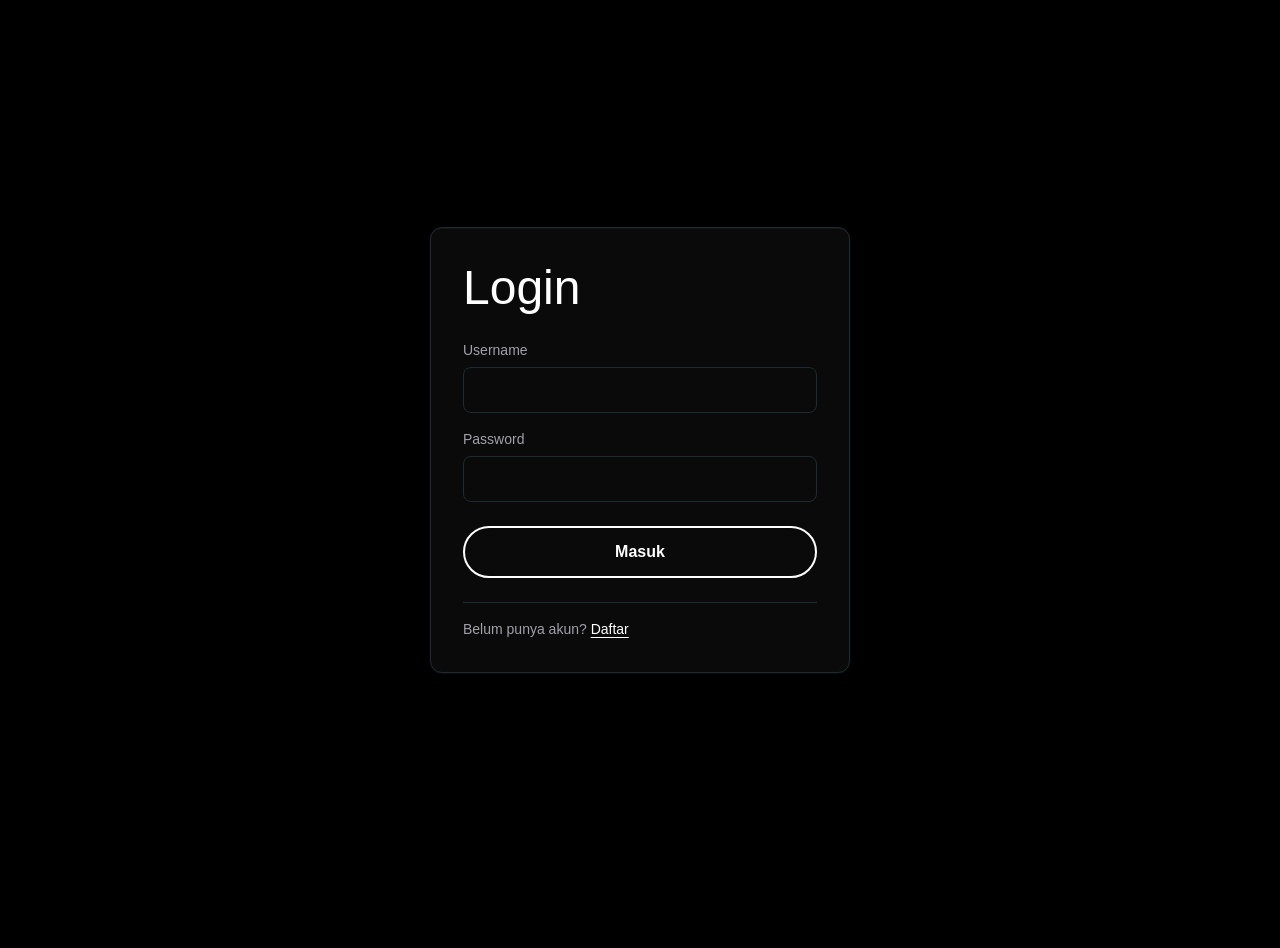
<file: index.html>
<!DOCTYPE html>
<html lang="id">
<head>
  <meta charset="UTF-8" />
  <meta name="viewport" content="width=device-width, initial-scale=1.0" />
  <title>Catalog</title>
  <link rel="stylesheet" href="css/style.css" />
</head>
<body>
  <header class="navbar">
    <a href="index.html" class="navbar-brand">Mini Shopee</a>

    <div class="navbar-search">
      <img src="img/Shopicons_Regular_Search.svg" alt="" class="search-icon" />
      <input type="text" id="search-input" placeholder="Cari produk atau kategori..." />
    </div>

    <div class="navbar-right">
      <p class="navbar-welcome" data-welcome></p>

      <a href="cart.html" id="cart-badge" class="cart-badge"><img src="img/Shopicons_Regular_Cart3.svg" alt="Keranjang" class="cart-icon" /> <span id="cart-count">0</span> <span id="cart-total" class="cart-total">$0.00</span></a>

      <div class="account-menu">
        <button id="account-btn" class="account-icon-btn" aria-haspopup="true" aria-expanded="false" aria-label="Menu akun">
          <img src="img/Shopicons_Regular_Account.svg" alt="Akun" class="account-icon-img" />
        </button>

        <div id="account-dropdown" class="account-dropdown" hidden>
          <p id="dropdown-username" class="dropdown-username"></p>
          <a href="wishlist.html" class="dropdown-item"><img src="img/Shopicons_Regular_Heart.svg" alt="" class="dropdown-icon" /> Wishlist</a>
          <a href="settings.html" class="dropdown-item"><img src="img/Shopicons_Regular_Settings.svg" alt="" class="dropdown-icon" /> Setting</a>
          <button id="logout-btn" class="dropdown-item dropdown-logout" type="button">Keluar</button>
        </div>
      </div>
    </div>
  </header>

  <section class="toolbar">
    <select id="category-filter">
      <option value="">Semua kategori</option>

    </select>

    <select id="sort-select">
      <option value="">Urutkan</option>
      <option value="price-asc">Harga: Termurah</option>
      <option value="price-desc">Harga: Termahal</option>
      <option value="rating-desc">Rating tertinggi</option>
    </select>

    <span id="result-count"></span>
  </section>

  <p id="global-error" class="status-message" hidden></p>

  <main id="product-grid" class="product-grid">
    <p class="grid-loading">Memuat produk...</p>
  </main>

  <div class="load-more-wrapper">
    <button id="load-more-btn">Muat lebih banyak</button>
  </div>

  <div id="product-modal" class="modal-overlay" hidden>
    <div class="modal-box" role="dialog" aria-modal="true" aria-labelledby="modal-title">
      <button id="modal-close" class="modal-close" aria-label="Tutup">&times;</button>
      <span id="modal-category" class="modal-category"></span>
      <img id="modal-image" src="" alt="" />
      <h2 id="modal-title"></h2>
      <p id="modal-brand"></p>
      <p id="modal-price-rating"></p>
      <p id="modal-stock"></p>
      <p id="modal-description"></p>
      <div class="modal-actions">
        <button id="modal-add-cart">Tambah ke Keranjang</button>
        <button id="modal-wishlist-btn" class="wishlist-icon-btn" aria-label="Tambah ke wishlist">
          <img src="img/Shopicons_Regular_Heart.svg" alt="" class="wishlist-heart-img" />
        </button>
      </div>
    </div>
  </div>

  <script src="js/account-menu.js" defer></script>
  <script src="js/catalog.js" defer></script>
</body>
</html>
</file>
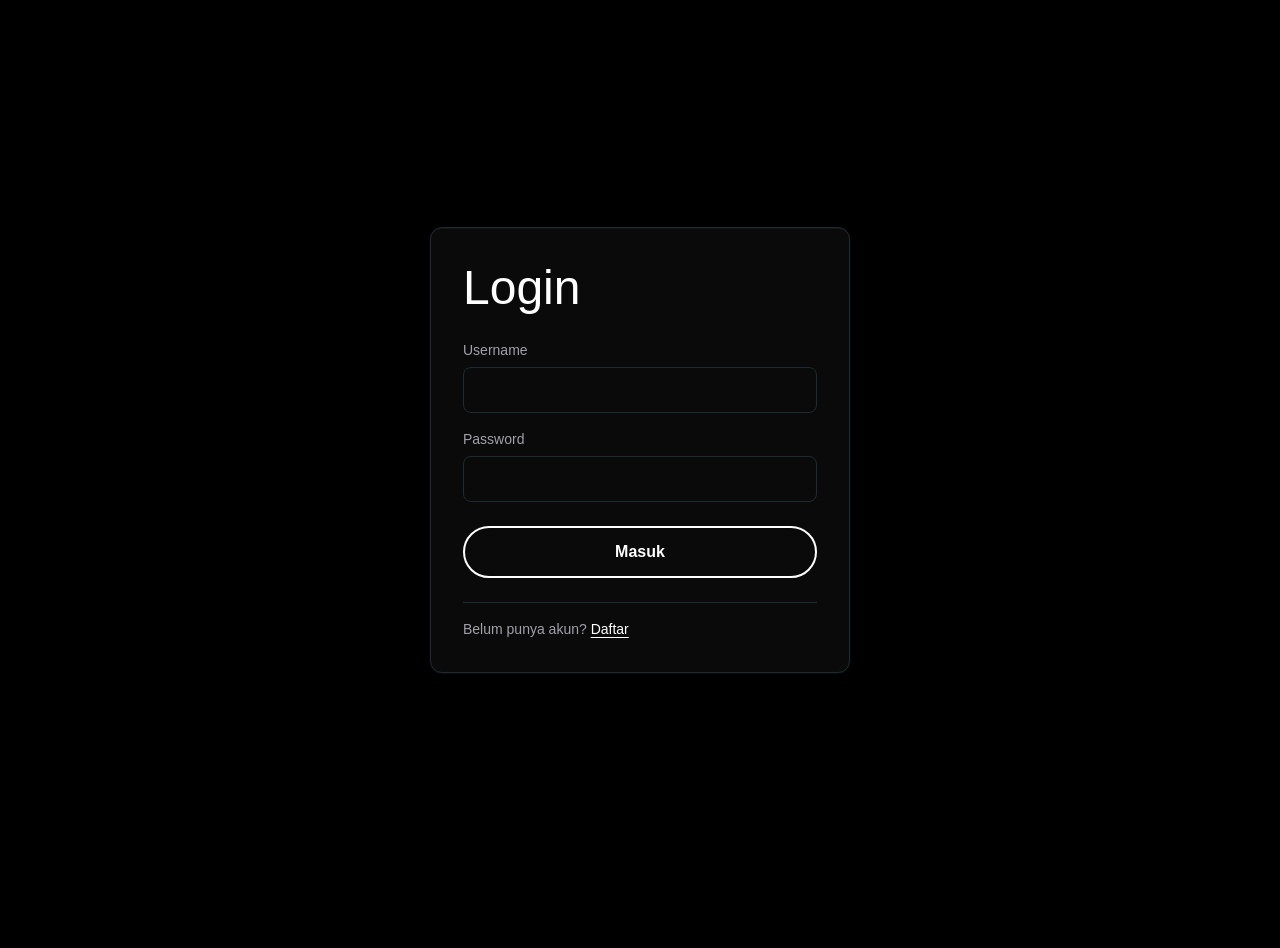
<file: cart.html>
<!DOCTYPE html>
<html lang="id">
<head>
  <meta charset="UTF-8" />
  <meta name="viewport" content="width=device-width, initial-scale=1.0" />
  <title>Cart</title>
  <link rel="stylesheet" href="css/style.css" />
</head>
<body>
  <header class="navbar">
    <a href="index.html" class="navbar-brand">Mini Shopee</a>

    <p class="navbar-welcome" data-welcome></p>

    <div class="navbar-right">
        <a href="cart.html" id="cart-badge" class="cart-badge">
          <img src="img/Shopicons_Regular_Cart3.svg" alt="Keranjang" class="cart-icon" />
          <span id="cart-count">0</span>
        </a>

        <div class="account-menu">
          <button id="account-btn" class="account-icon-btn" aria-haspopup="true" aria-expanded="false" aria-label="Menu akun">
            <img src="img/Shopicons_Regular_Account.svg" alt="Akun" class="account-icon-img" />
          </button>

          <div id="account-dropdown" class="account-dropdown" hidden>
            <p id="dropdown-username" class="dropdown-username"></p>
            <a href="wishlist.html" class="dropdown-item">
              <img src="img/Shopicons_Regular_Heart.svg" alt="" class="dropdown-icon" /> Wishlist
            </a>
            <a href="settings.html" class="dropdown-item">
              <img src="img/Shopicons_Regular_Settings.svg" alt="" class="dropdown-icon" /> Setting
            </a>
            <button id="logout-btn" class="dropdown-item dropdown-logout" type="button">Keluar</button>
          </div>
        </div>
      </div>
  </header>

  <h1 class="page-title">Keranjang Belanja</h1>

  <div id="empty-cart-message" class="empty-message" hidden>
    Keranjangmu masih kosong.
    <a href="index.html" class="switch-view-link">Yuk mulai belanja →</a>
  </div>

  <div id="cart-layout" class="cart-layout">

    <section class="cart-list-wrapper">
      <div class="cart-select-all-row">
        <label class="cart-checkbox-label">
          <input type="checkbox" id="select-all-checkbox" />
          Pilih Semua
        </label>
      </div>

      <div id="cart-list" class="cart-list"></div>
    </section>

    <aside class="cart-summary">
      <h2>Ringkasan Belanja</h2>
      <div class="cart-summary-row">
        <span>Barang dipilih</span>
        <span id="summary-item-count">0</span>
      </div>
      <div class="cart-summary-row cart-summary-total">
        <span>Total Harga</span>
        <span id="summary-total-price">$0.00</span>
      </div>
      <button id="checkout-btn">Lanjut ke Pembayaran</button>
      <p id="checkout-status" class="status-message" hidden></p>
    </aside>

  </div>

  <script src="js/account-menu.js" defer></script>
  <script src="js/cart.js" defer></script>
</body>
</html>
</file>
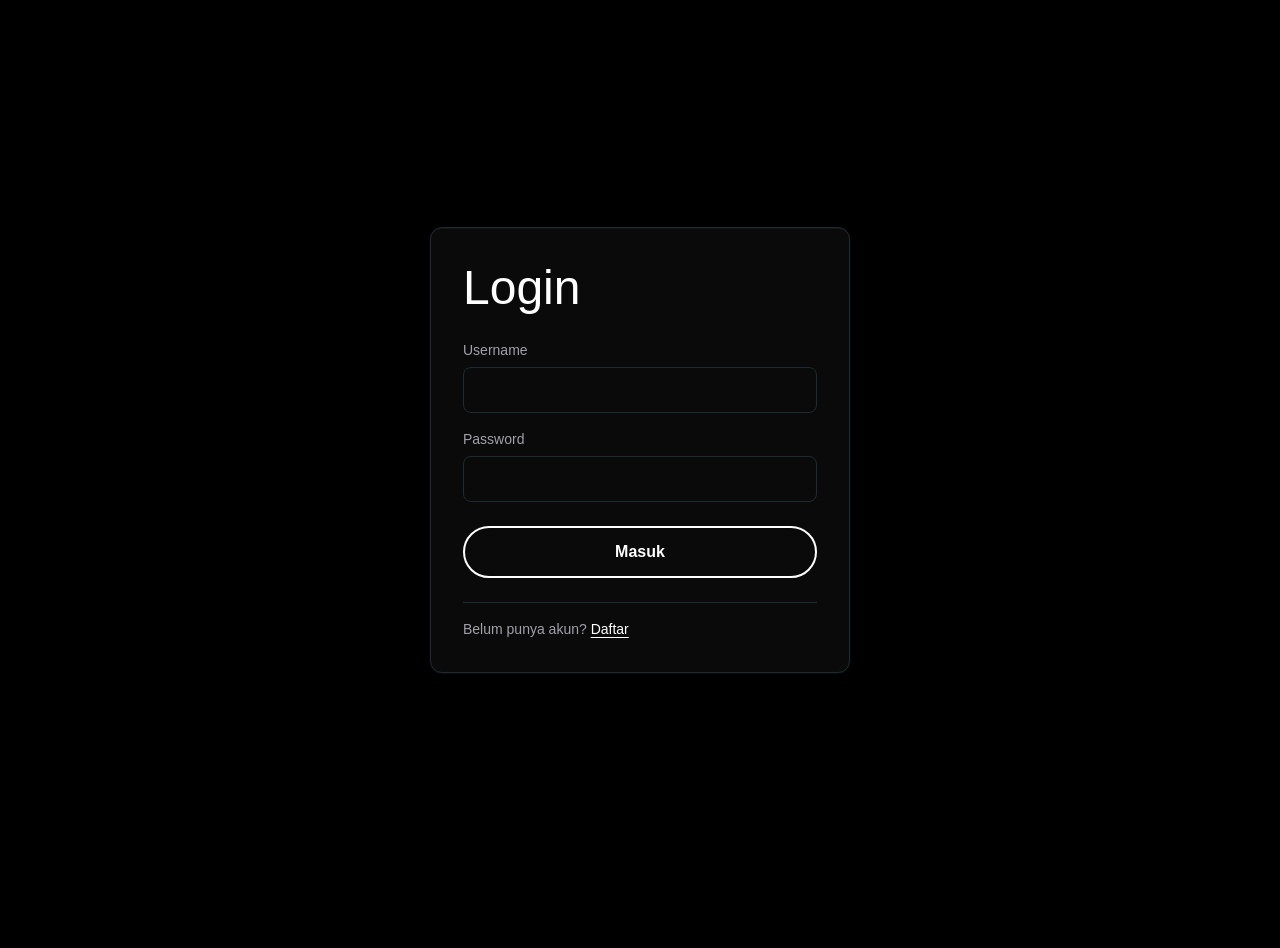
<file: login.html>
<!DOCTYPE html>
<html lang="id">
<head>
  <meta charset="UTF-8" />
  <meta name="viewport" content="width=device-width, initial-scale=1.0" />
  <title>Login</title>
  <link rel="stylesheet" href="css/style.css" />
</head>
<body>
  <main class="login-container">
    <div class="login-card">
      <h1>Login</h1>

      <form id="login-form">

        <label for="username">Username</label>
        <input type="text" id="username" name="username" autocomplete="username" required />

        <label for="password">Password</label>
        <input type="password" id="password" name="password" autocomplete="current-password" required />

        <button type="submit" id="login-btn">Masuk</button>

        <p id="login-status" class="status-message" hidden></p>
      </form>

      <p class="login-switch">Belum punya akun? <a href="signup.html">Daftar</a></p>
    </div>
  </main>

  <script src="js/auth.js" defer></script>
  <script src="js/login.js" defer></script>
</body>
</html>
</file>
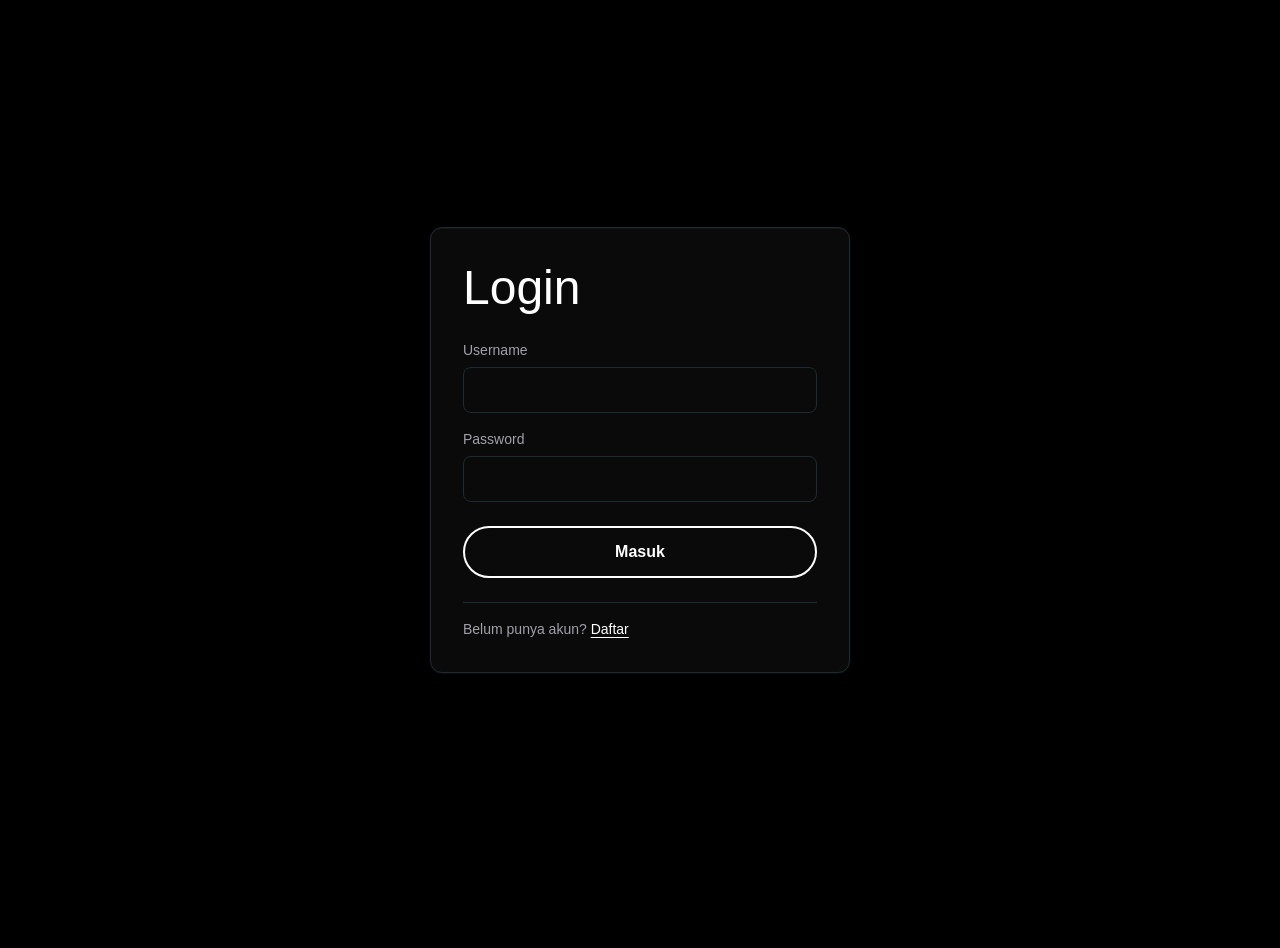
<file: settings.html>
<!DOCTYPE html>
<html lang="id">
<head>
  <meta charset="UTF-8" />
  <meta name="viewport" content="width=device-width, initial-scale=1.0" />
  <title>Settings</title>
  <link rel="stylesheet" href="css/style.css" />
</head>
<body>
  <header class="navbar">
    <a href="index.html" class="navbar-brand">Mini Shopee</a>

    <p class="navbar-welcome" data-welcome></p>

    <div class="navbar-right">
        <a href="cart.html" id="cart-badge" class="cart-badge">
          <img src="img/Shopicons_Regular_Cart3.svg" alt="Keranjang" class="cart-icon" />
          <span id="cart-count">0</span>
        </a>

        <div class="account-menu">
          <button id="account-btn" class="account-icon-btn" aria-haspopup="true" aria-expanded="false" aria-label="Menu akun">
            <img src="img/Shopicons_Regular_Account.svg" alt="Akun" class="account-icon-img" />
          </button>

          <div id="account-dropdown" class="account-dropdown" hidden>
            <p id="dropdown-username" class="dropdown-username"></p>
            <a href="wishlist.html" class="dropdown-item">
              <img src="img/Shopicons_Regular_Heart.svg" alt="" class="dropdown-icon" /> Wishlist
            </a>
            <a href="settings.html" class="dropdown-item">
              <img src="img/Shopicons_Regular_Settings.svg" alt="" class="dropdown-icon" /> Setting
            </a>
            <button id="logout-btn" class="dropdown-item dropdown-logout" type="button">Keluar</button>
          </div>
        </div>
      </div>
  </header>

  <h1 class="page-title">Setting</h1>

  <div class="settings-layout">

    <nav class="settings-sidebar">
      <button class="settings-nav-item active" data-section="profile">01 Profil</button>
      <button class="settings-nav-item" data-section="appearance">02 Tampilan</button>
    </nav>

    <div class="settings-content">

      <section id="section-profile" class="settings-section">

        <div class="settings-card">
          <h2>Profil</h2>
          <p class="settings-card-desc">Perbarui informasi akunmu.</p>

          <form id="profile-form">
            <label for="profile-name">Nama</label>
            <input type="text" id="profile-name" required />

            <label for="profile-gender">Jenis Kelamin</label>
            <select id="profile-gender">
              <option value="">Pilih...</option>
              <option value="male">Laki-laki</option>
              <option value="female">Perempuan</option>
            </select>

            <label for="profile-email">Email</label>
            <input type="email" id="profile-email" placeholder="nama@email.com" />

            <label for="profile-phone">Nomor HP</label>
            <input type="tel" id="profile-phone" placeholder="08xxxxxxxxxx" />

            <button type="submit" id="profile-save-btn">Simpan Perubahan</button>
            <p id="profile-status" class="status-message" hidden></p>
          </form>
        </div>
      </section>

      <section id="section-appearance" class="settings-section" hidden>

        <div class="settings-card">
          <h2>Tampilan</h2>
          <p class="settings-card-desc">Pilih tema gelap atau terang. Pilihan ini tersimpan di browser ini.</p>

          <label class="toggle-row" for="dark-mode-toggle">
            <span>Mode Terang</span>
            <input type="checkbox" id="dark-mode-toggle" role="switch" />
          </label>
        </div>
      </section>
    </div>
  </div>

  <script src="js/account-menu.js" defer></script>
  <script src="js/settings.js" defer></script>
</body>
</html>
</file>
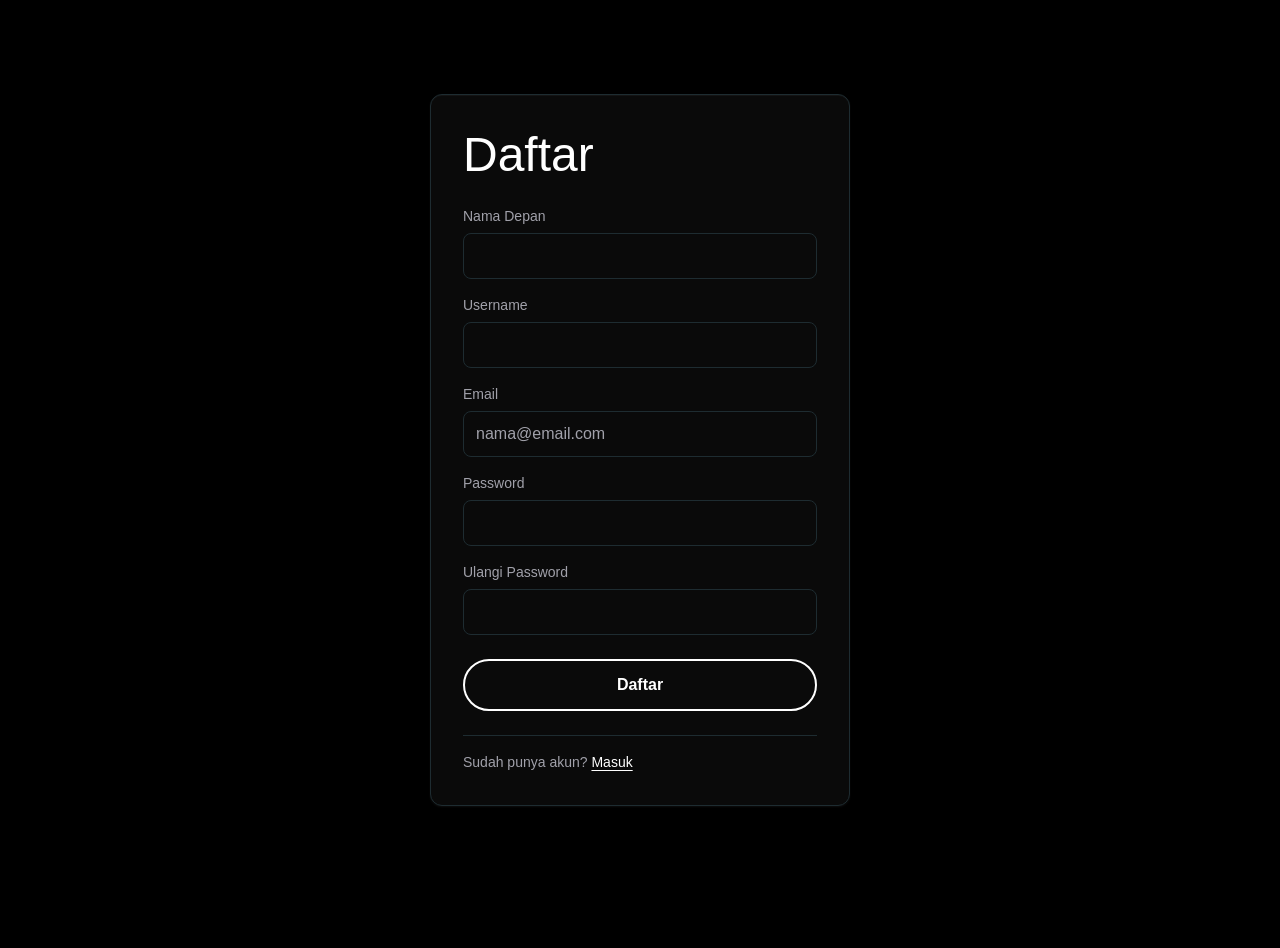
<file: signup.html>
<!DOCTYPE html>
<html lang="id">
<head>
  <meta charset="UTF-8" />
  <meta name="viewport" content="width=device-width, initial-scale=1.0" />
  <title>Daftar</title>
  <link rel="stylesheet" href="css/style.css" />
</head>
<body>
  <main class="login-container">
    <div class="login-card">
      <h1>Daftar</h1>

      <form id="signup-form">

        <label for="firstName">Nama Depan</label>
        <input type="text" id="firstName" name="firstName" autocomplete="given-name" required />

        <label for="username">Username</label>
        <input type="text" id="username" name="username" autocomplete="username" minlength="3" required />

        <label for="email">Email</label>
        <input type="email" id="email" name="email" autocomplete="email" placeholder="nama@email.com" required />

        <label for="password">Password</label>
        <input type="password" id="password" name="password" autocomplete="new-password" minlength="6" required />

        <label for="confirm-password">Ulangi Password</label>
        <input type="password" id="confirm-password" name="confirm-password" autocomplete="new-password" minlength="6" required />

        <button type="submit" id="signup-btn">Daftar</button>

        <p id="signup-status" class="status-message" hidden></p>
      </form>

      <p class="login-switch">Sudah punya akun? <a href="login.html">Masuk</a></p>
    </div>
  </main>

  <script src="js/auth.js" defer></script>
  <script src="js/signup.js" defer></script>
</body>
</html>
</file>
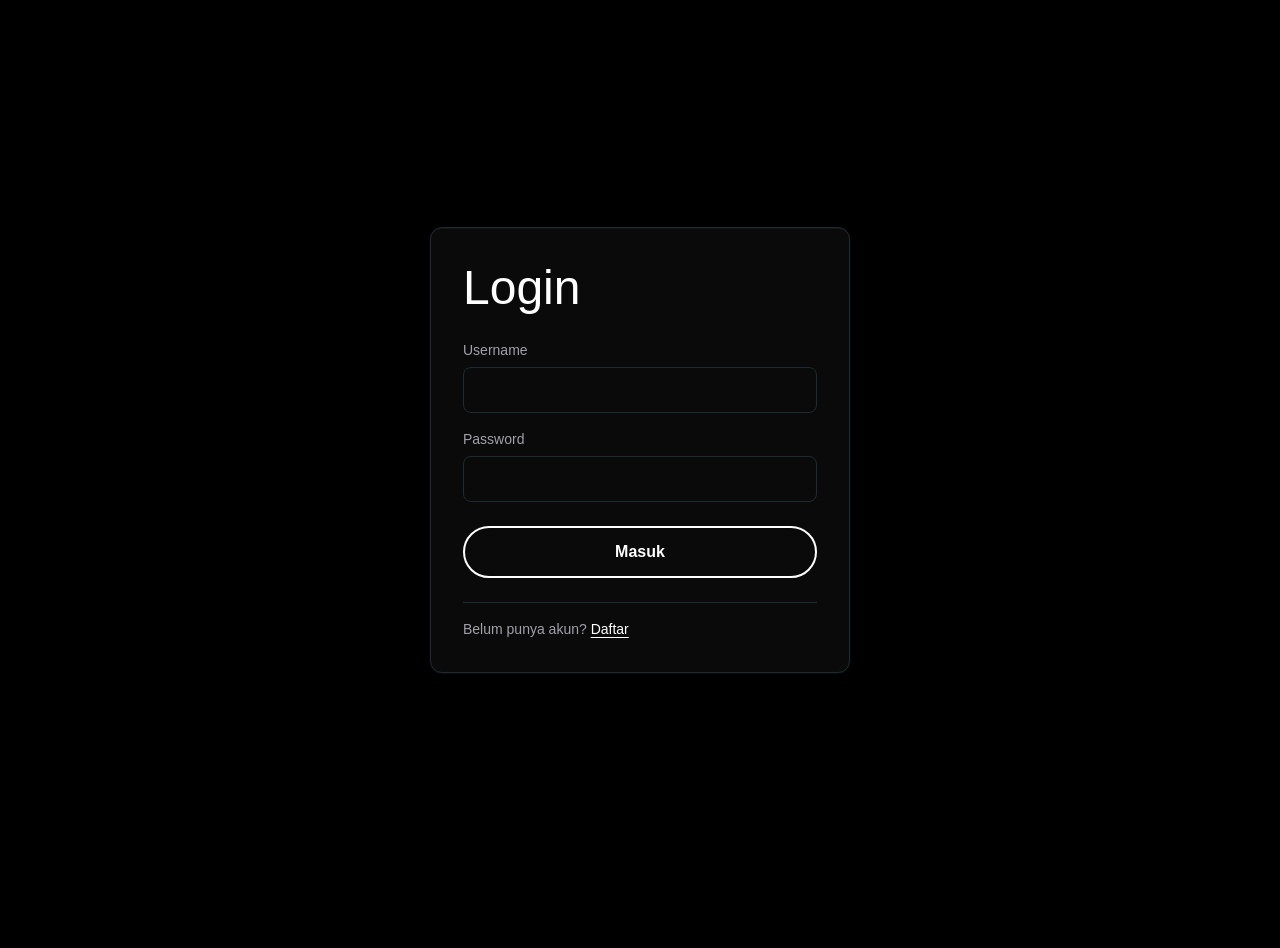
<file: wishlist.html>
<!DOCTYPE html>
<html lang="id">
<head>
  <meta charset="UTF-8" />
  <meta name="viewport" content="width=device-width, initial-scale=1.0" />
  <title>Wishlist</title>
  <link rel="stylesheet" href="css/style.css" />
</head>
<body>
  <header class="navbar">
    <a href="index.html" class="navbar-brand">Mini Shopee</a>

    <p class="navbar-welcome" data-welcome></p>

    <div class="navbar-right">
        <a href="cart.html" id="cart-badge" class="cart-badge">
          <img src="img/Shopicons_Regular_Cart3.svg" alt="Keranjang" class="cart-icon" />
          <span id="cart-count">0</span>
        </a>

        <div class="account-menu">
          <button id="account-btn" class="account-icon-btn" aria-haspopup="true" aria-expanded="false" aria-label="Menu akun">
            <img src="img/Shopicons_Regular_Account.svg" alt="Akun" class="account-icon-img" />
          </button>

          <div id="account-dropdown" class="account-dropdown" hidden>
            <p id="dropdown-username" class="dropdown-username"></p>
            <a href="wishlist.html" class="dropdown-item">
              <img src="img/Shopicons_Regular_Heart.svg" alt="" class="dropdown-icon" /> Wishlist
            </a>
            <a href="settings.html" class="dropdown-item">
              <img src="img/Shopicons_Regular_Settings.svg" alt="" class="dropdown-icon" /> Setting
            </a>
            <button id="logout-btn" class="dropdown-item dropdown-logout" type="button">Keluar</button>
          </div>
        </div>
      </div>
  </header>

  <h1 class="page-title">Wishlist Saya</h1>

  <section class="toolbar">
    <div class="navbar-search">
      <img src="img/Shopicons_Regular_Search.svg" alt="" class="search-icon" />
      <input type="text" id="search-input" placeholder="Cari di wishlist..." />
    </div>

    <select id="category-filter">
      <option value="">Semua kategori</option>
    </select>

    <select id="sort-select">
      <option value="">Urutkan</option>
      <option value="price-asc">Harga: Termurah</option>
      <option value="price-desc">Harga: Termahal</option>
      <option value="rating-desc">Rating tertinggi</option>
    </select>

    <span id="result-count"></span>
  </section>

  <p id="empty-wishlist-message" class="empty-message" hidden>
    Wishlist kamu masih kosong. Tambahkan produk favoritmu dari halaman katalog!
  </p>

  <main id="wishlist-grid" class="product-grid"></main>

  <div class="load-more-wrapper">
    <button id="load-more-btn">Muat lebih banyak</button>
  </div>

  <script src="js/account-menu.js" defer></script>
  <script src="js/wishlist.js" defer></script>
</body>
</html>
</file>
<file: css/style.css>
/* ============================================================
   Shopifi — Cinematic & Transactional Commerce
   Native CSS, no framework.
   ============================================================ */

:root {
  --bg: #000000;
  --bg-elevated: #0a0a0a;
  --fg: #ffffff;
  --line: #1e2c31; 
  --muted: #a1a1aa; 
  --accent: #ffffff;
  
  --aloe: #c1fbd4;
  --pistachio: #d4f9e0;
  
  --btn-bg: transparent;
  --btn-text: #ffffff;
  --btn-border: #ffffff;
  --btn-border-width: 2px;
  --btn-hover-bg: #ffffff;
  --btn-hover-text: #000000;

  --font-display: "Neue Haas Grotesk Display", Helvetica, Arial, sans-serif;
  --font-body: "Inter Variable", Inter, Helvetica, Arial, sans-serif;
  
  --card-shadow: 0 1px 2px rgba(255,255,255,0.05), inset 0 1px 0 rgba(255,255,255,0.04);
  --card-bg: var(--bg-elevated);
  --card-border: 1px solid var(--line);

  --pad: 16px;
  color-scheme: dark;
}

body.theme-light {
  --bg: #fbfbf5; 
  --bg-elevated: #ffffff;
  --fg: #000000; 
  --line: #e4e4e7; 
  --muted: #71717a; 
  --accent: #000000;
  
  --btn-bg: #000000;
  --btn-text: #ffffff;
  --btn-border: #000000;
  --btn-border-width: 1px;
  --btn-hover-bg: #3f3f46;
  --btn-hover-text: #ffffff;
  
  --card-shadow: 0 8px 8px rgba(0,0,0,0.1), 0 4px 4px rgba(0,0,0,0.1), 0 2px 2px rgba(0,0,0,0.1), 0 0 0 1px rgba(0,0,0,0.1);
  --card-bg: var(--bg-elevated);
  --card-border: none; /* Shadow acts as border */

  color-scheme: light;
}

/* ---------- RESET ---------- */

*,
*::before,
*::after {
  box-sizing: border-box;
}

body {
  margin: 0;
  min-height: 100vh;
  background: var(--bg);
  color: var(--fg);
  font-family: var(--font-body);
  font-feature-settings: "ss03";
  font-size: 16px;
  font-weight: 420;
  line-height: 1.5;
  -webkit-font-smoothing: antialiased;
  padding-bottom: 48px;
}

[hidden] {
  display: none !important;
}

h1,
h2,
h3 {
  margin: 0;
  font-family: var(--font-display);
  font-weight: 330;
  line-height: 1.15;
}

p {
  margin: 0;
}

a {
  color: var(--fg);
  text-decoration: none;
}

a:hover {
  text-decoration: underline;
  text-underline-offset: 3px;
}

img {
  display: block;
  max-width: 100%;
  border-radius: 8px;
}

/* ---------- KONTROL FORM ---------- */

input,
select,
button {
  font: inherit;
  font-feature-settings: "ss03";
}

input,
select {
  color: var(--fg);
  background: var(--bg-elevated);
  border: 1px solid var(--line);
  border-radius: 8px;
  padding: 10px 12px;
  min-height: 44px; /* R-03 */
}

input::placeholder {
  color: var(--muted);
}

input:focus-visible,
select:focus-visible,
button:focus-visible,
a:focus-visible {
  outline: 2px solid var(--accent);
  outline-offset: 2px;
}

label {
  display: block;
  margin-bottom: 6px;
  font-size: 14px;
  font-weight: 500;
  color: var(--muted);
}

button {
  padding: 12px 24px;
  cursor: pointer;
  background: var(--btn-bg);
  color: var(--btn-text);
  border: var(--btn-border-width) solid var(--btn-border);
  border-radius: 9999px;
  transition: background-color 0.12s linear, color 0.12s linear;
  min-height: 44px; /* R-03 */
  font-weight: 550;
}

button:hover:not(:disabled) {
  background: var(--btn-hover-bg);
  color: var(--btn-hover-text);
}

button:disabled {
  cursor: not-allowed;
  opacity: 0.4;
}

/* ---------- NAVBAR ---------- */

.navbar {
  position: sticky;
  top: 0;
  z-index: 20;
  display: flex;
  align-items: center;
  gap: var(--pad);
  flex-wrap: wrap;
  padding: 16px var(--pad);
  background: var(--bg);
}

.navbar-brand {
  font-family: var(--font-display);
  font-size: 24px;
  font-weight: 500;
  white-space: nowrap;
}

.navbar-brand:hover {
  text-decoration: none;
}

.navbar-welcome {
  margin-right: auto;
  font-size: 14px;
  color: var(--muted);
}

.navbar-welcome:empty {
  display: none;
}

.navbar-search {
  position: relative;
  display: flex;
  align-items: center;
  gap: 8px;
  flex: 1 1 260px;
  min-width: 0;
  max-width: 520px;
}

.search-icon,
.cart-icon,
.dropdown-icon,
.account-icon-img {
  width: 18px;
  height: 18px;
  filter: invert(1);
}

body.theme-light .search-icon,
body.theme-light .cart-icon,
body.theme-light .dropdown-icon,
body.theme-light .account-icon-img {
  filter: invert(0);
}

.navbar-search input {
  width: 100%;
  min-width: 0;
}

.navbar-right {
  display: flex;
  align-items: center;
  gap: 12px;
  margin-left: auto;
}

.cart-badge {
  display: flex;
  align-items: center;
  gap: 8px;
  padding: 8px 16px;
  border-radius: 9999px;
  border: 1px solid var(--line);
  background: var(--bg-elevated);
  white-space: nowrap;
  font-weight: 500;
}

.cart-badge:hover {
  background: var(--btn-hover-bg);
  color: var(--btn-hover-text);
  text-decoration: none;
}

.cart-badge:hover img {
  filter: invert(0);
}

body.theme-light .cart-badge:hover img {
  filter: invert(1);
}

.cart-total {
  color: var(--muted);
}

.cart-badge:hover .cart-total {
  color: inherit;
}

/* ---------- DROPDOWN AKUN ---------- */

.account-menu {
  position: relative;
}

.account-icon-btn {
  padding: 8px;
  line-height: 0;
  border: 1px solid var(--line);
  border-radius: 9999px;
  background: var(--bg-elevated);
  min-height: 44px;
  min-width: 44px;
  display: flex;
  align-items: center;
  justify-content: center;
}

.account-dropdown {
  position: absolute;
  right: 0;
  top: calc(100% + 6px);
  min-width: 190px;
  padding: 8px;
  background: var(--bg-elevated);
  border-radius: 12px;
  box-shadow: var(--card-shadow);
  border: var(--card-border);
  z-index: 30;
}

.dropdown-username {
  padding: 6px 8px 10px;
  border-bottom: 1px solid var(--line);
  margin-bottom: 6px;
  font-size: 13px;
  color: var(--muted);
}

.dropdown-item {
  display: flex;
  align-items: center;
  gap: 8px;
  width: 100%;
  padding: 8px;
  border: 1px solid transparent;
  border-radius: 8px;
  text-align: left;
  background: transparent;
  color: var(--fg);
}

.dropdown-item:hover {
  background: var(--bg);
  color: var(--fg);
  text-decoration: none;
}

.dropdown-item:hover img {
  filter: invert(1);
}

body.theme-light .dropdown-item:hover img {
  filter: invert(0);
}

.dropdown-logout {
  margin-top: 6px;
  border-top: 1px solid var(--line);
}

/* ---------- LOGIN & SIGNUP ---------- */

.login-container {
  display: flex;
  align-items: center;
  justify-content: center;
  min-height: 100vh;
  padding: var(--pad);
}

.login-card {
  width: 100%;
  max-width: 420px;
  padding: 32px;
  background: var(--card-bg);
  border-radius: 12px;
  box-shadow: var(--card-shadow);
  border: var(--card-border);
}

.login-card h1 {
  margin-bottom: 8px;
  font-size: 48px; /* display-md */
}

.login-card form {
  display: flex;
  flex-direction: column;
  margin-top: 24px;
}

.login-card input {
  width: 100%;
  margin-bottom: 16px;
}

.login-card button[type="submit"] {
  margin-top: 8px;
}

.login-switch {
  margin-top: 24px;
  padding-top: 16px;
  border-top: 1px solid var(--line);
  font-size: 14px;
  color: var(--muted);
}

.login-switch a {
  text-decoration: underline;
  text-underline-offset: 3px;
}

/* ---------- PAGE TITLE ---------- */

.page-title {
  margin: 0;
  padding: 32px var(--pad);
  font-size: 48px; /* display-md */
}

/* ---------- TOOLBAR ---------- */

.toolbar {
  display: flex;
  align-items: center;
  gap: 12px;
  flex-wrap: wrap;
  padding: 14px var(--pad);
}

.toolbar #result-count {
  margin-left: auto;
  font-size: 14px;
  color: var(--muted);
}

/* ---------- PESAN STATUS ---------- */

.status-message {
  margin: 16px var(--pad) 0;
  padding: 12px 16px;
  border-radius: 8px;
  background: var(--bg-elevated);
  border: 1px solid var(--line);
  font-size: 14px;
}

.login-card .status-message {
  margin: 16px 0 0;
}

.status-error {
  border-color: #ef4444;
  color: #ef4444;
}

.status-success {
  border-color: #10b981;
  color: #10b981;
}

.empty-message {
  margin: 0;
  padding: 64px var(--pad);
  text-align: center;
  color: var(--muted);
  grid-column: 1 / -1;
}

.switch-view-link {
  display: inline-block;
  margin-top: 12px;
  text-decoration: underline;
  text-underline-offset: 3px;
}

/* PRODUCT GRID */

.product-grid {
  display: grid;
  grid-template-columns: repeat(auto-fill, minmax(240px, 1fr));
  gap: 24px;
  padding: 0 var(--pad) var(--pad);
}

.grid-loading {
  grid-column: 1 / -1;
  padding: 56px var(--pad);
  text-align: center;
  color: var(--muted);
}

.product-card {
  position: relative;
  display: flex;
  flex-direction: column;
  gap: 12px;
  padding: 16px;
  background: var(--card-bg);
  border-radius: 12px;
  box-shadow: var(--card-shadow);
  border: var(--card-border);
  cursor: pointer;
  transition: transform 0.2s ease;
}

.product-card:hover {
  transform: translateY(-2px);
}

.product-card > img {
  width: 100%;
  aspect-ratio: 1 / 1;
  object-fit: cover;
  border-radius: 8px;
  background: var(--bg);
}

.product-category {
  font-size: 12px;
  color: var(--muted);
  text-transform: uppercase;
  letter-spacing: 0.72px; /* eyebrow-cap */
}

.product-title {
  font-size: 18px; /* heading-sm */
  font-family: var(--font-display);
  font-weight: 500;
  min-height: 2.6em;
}

.product-price {
  margin-top: auto;
  font-size: 20px; /* heading-md */
  font-family: var(--font-display);
  font-weight: 500;
}

.product-rating {
  margin-left: 8px;
  font-size: 14px;
  color: var(--muted);
}

.discount-badge {
  position: absolute;
  top: 24px;
  left: 24px;
  z-index: 2;
  padding: 4px 12px;
  background: var(--pistachio);
  color: #000;
  font-size: 12px;
  font-weight: 500;
  border-radius: 9999px;
  letter-spacing: 0.72px;
}

.wishlist-btn,
.wishlist-icon-btn {
  position: absolute;
  top: 24px;
  right: 24px;
  z-index: 2;
  padding: 10px;
  line-height: 0;
  border-radius: 9999px;
  background: var(--bg-elevated);
  border: 1px solid var(--line);
  min-height: 44px;
  min-width: 44px;
  display: flex;
  align-items: center;
  justify-content: center;
}

.wishlist-btn img,
.wishlist-icon-btn img {
  width: 16px;
  height: 16px;
  filter: invert(1);
}

body.theme-light .wishlist-btn img,
body.theme-light .wishlist-icon-btn img {
  filter: invert(0);
}

.wishlist-btn.active {
  background: var(--accent);
  border-color: var(--accent);
}

body.theme-light .wishlist-btn.active img,
body.theme-light .wishlist-icon-btn.active img {
  filter: invert(1);
}

.add-to-cart-btn {
  margin-top: 12px;
  width: 100%;
}

.load-more-wrapper {
  display: flex;
  justify-content: center;
  padding: 32px var(--pad);
}

.load-more-wrapper button {
  min-width: 220px;
}

/* MODAL */

.modal-overlay {
  position: fixed;
  inset: 0;
  z-index: 40;
  display: flex;
  align-items: center;
  justify-content: center;
  padding: var(--pad);
  background: rgba(0, 0, 0, 0.8);
  overflow-y: auto;
}

.modal-box {
  position: relative;
  width: 100%;
  max-width: 520px;
  max-height: 90vh;
  overflow-y: auto;
  padding: 32px;
  background: var(--card-bg);
  border-radius: 12px;
  box-shadow: var(--card-shadow);
  border: var(--card-border);
}

.modal-close {
  position: absolute;
  top: 16px;
  right: 16px;
  z-index: 2;
  padding: 13px;
  min-width: 44px;
  min-height: 44px;
  display: flex;
  align-items: center;
  justify-content: center;
  font-size: 18px;
  line-height: 1;
  border-radius: 9999px;
  background: transparent;
  border: none;
  color: var(--fg);
}

.modal-box > img {
  width: 100%;
  max-height: 300px;
  object-fit: contain;
  margin: 16px 0;
  border-radius: 8px;
}

.modal-category {
  display: inline-block;
  padding: 4px 12px;
  background: var(--bg-elevated);
  border-radius: 9999px;
  font-size: 12px;
  text-transform: uppercase;
  letter-spacing: 0.72px;
  color: var(--muted);
}

.modal-box h2 {
  margin: 16px 0 8px;
  font-size: 28px; /* heading-xl */
}

.modal-box p {
  margin-bottom: 12px;
  font-size: 16px;
  color: var(--muted);
}

.modal-box #modal-title ~ p,
.modal-box #modal-price-rating {
  color: var(--fg);
}

.modal-actions {
  display: flex;
  gap: 12px;
  margin-top: 24px;
  padding-top: 24px;
  border-top: 1px solid var(--line);
}

.modal-actions > button:first-child {
  flex: 1;
}

.wishlist-icon-btn {
  position: static;
}

.wishlist-icon-btn.active {
  background: var(--accent);
  border-color: var(--accent);
}

/* CART */

.cart-layout {
  display: grid;
  grid-template-columns: 1fr 340px;
  align-items: start;
  gap: 32px;
  padding: 0 var(--pad);
}

.cart-list-wrapper {
  background: var(--card-bg);
  border-radius: 12px;
  box-shadow: var(--card-shadow);
  border: var(--card-border);
  overflow: hidden;
}

.cart-select-all-row {
  padding: 16px 24px;
  border-bottom: 1px solid var(--line);
  background: var(--bg-elevated);
}

.cart-checkbox-label {
  display: flex;
  align-items: center;
  gap: 12px;
  margin: 0;
  color: var(--fg);
  font-size: 14px;
  cursor: pointer;
}

input[type="checkbox"] {
  appearance: none;
  width: 20px;
  height: 20px;
  border-radius: 4px;
  border: 1px solid var(--line);
  background: var(--bg-elevated);
  padding: 0;
  flex: none;
  cursor: pointer;
  position: relative;
}

input[type="checkbox"]:checked {
  background: var(--accent);
  border-color: var(--accent);
}

input[type="checkbox"]:checked::after {
  content: "✔";
  position: absolute;
  top: 50%;
  left: 50%;
  transform: translate(-50%, -50%);
  color: var(--bg);
  font-size: 12px;
}

.cart-row {
  display: grid;
  grid-template-columns: auto 80px 1fr auto auto auto;
  align-items: center;
  gap: 16px;
  padding: 24px;
  border-bottom: 1px solid var(--line);
}

.cart-row:last-child {
  border-bottom: none;
}

.cart-row > img {
  width: 80px;
  height: 80px;
  object-fit: cover;
  border-radius: 8px;
}

.cart-row-info {
  min-width: 0;
}

.cart-row-title {
  font-size: 16px;
  font-weight: 550;
  overflow-wrap: anywhere;
}

.cart-row-price {
  margin-top: 4px;
  font-size: 14px;
  color: var(--muted);
}

.qty-stepper {
  display: flex;
  align-items: center;
  border: 1px solid var(--line);
  border-radius: 8px;
  overflow: hidden;
}

.qty-btn {
  padding: 8px 12px;
  border: none;
  border-radius: 0;
  background: transparent;
  color: var(--fg);
  min-height: 44px;
}

.qty-btn:hover:not(:disabled) {
  background: var(--bg-elevated);
  color: var(--fg);
}

.qty-value {
  min-width: 32px;
  text-align: center;
  font-size: 14px;
}

.cart-row-subtotal {
  min-width: 96px;
  text-align: right;
  font-size: 16px;
  font-weight: 550;
}

.remove-cart-btn {
  padding: 8px;
  border: 1px solid var(--line);
  border-radius: 9999px;
  min-height: 44px;
  min-width: 44px;
  display: flex;
  align-items: center;
  justify-content: center;
}

.remove-cart-btn:hover {
  background: #ef4444;
  border-color: #ef4444;
  color: #ffffff;
}

.cart-summary {
  position: sticky;
  top: 88px;
  padding: 32px;
  background: var(--card-bg);
  border-radius: 12px;
  box-shadow: var(--card-shadow);
  border: var(--card-border);
}

.cart-summary h2 {
  margin-bottom: 24px;
  font-size: 20px;
}

.cart-summary-row {
  display: flex;
  justify-content: space-between;
  gap: 12px;
  padding: 12px 0;
  border-bottom: 1px solid var(--line);
  font-size: 14px;
}

.cart-summary-total {
  margin-top: 8px;
  font-size: 20px;
  font-weight: 550;
  border-bottom: none;
}

.cart-summary button {
  width: 100%;
  margin-top: 24px;
}

.cart-summary .status-message {
  margin: 16px 0 0;
}

/* SETTINGS */

input[type="checkbox"][role="switch"] {
  appearance: none;
  width: 44px;
  height: 24px;
  border: 1px solid var(--line);
  background: var(--bg-elevated);
  border-radius: 9999px;
  position: relative;
  cursor: pointer;
}

input[type="checkbox"][role="switch"]::after {
  content: "";
  position: absolute;
  top: 2px;
  left: 2px;
  width: 18px;
  height: 18px;
  background: var(--muted);
  border-radius: 50%;
  transition: transform 0.2s;
}

input[type="checkbox"][role="switch"]:checked {
  background: var(--accent);
  border-color: var(--accent);
}

input[type="checkbox"][role="switch"]:checked::after {
  background: var(--bg);
  transform: translateX(20px);
}

.settings-layout {
  display: grid;
  grid-template-columns: 240px 1fr;
  align-items: start;
  gap: 32px;
  padding: 0 var(--pad);
}

.settings-sidebar {
  display: flex;
  flex-direction: column;
  background: var(--card-bg);
  border-radius: 12px;
  box-shadow: var(--card-shadow);
  border: var(--card-border);
  overflow: hidden;
}

.settings-nav-item {
  border: 0;
  border-bottom: 1px solid var(--line);
  text-align: left;
  border-radius: 0;
  padding: 16px 24px;
  background: transparent;
  color: var(--fg);
}

.settings-nav-item:last-child {
  border-bottom: none;
}

.settings-nav-item.active {
  background: var(--bg-elevated);
  font-weight: 550;
}

.settings-content {
  min-width: 0;
}

.settings-card {
  max-width: 520px;
  padding: 32px;
  background: var(--card-bg);
  border-radius: 12px;
  box-shadow: var(--card-shadow);
  border: var(--card-border);
}

.settings-card h2 {
  margin-bottom: 8px;
  font-size: 20px;
}

.settings-card-desc {
  margin-bottom: 24px;
  padding-bottom: 16px;
  border-bottom: 1px solid var(--line);
  font-size: 14px;
  color: var(--muted);
}

.settings-card form {
  display: flex;
  flex-direction: column;
}

.settings-card input,
.settings-card select {
  width: 100%;
  margin-bottom: 20px;
}

.toggle-row {
  display: flex;
  align-items: center;
  justify-content: space-between;
  gap: var(--pad);
  margin: 0;
  padding: 16px 0 0;
  border-top: 1px solid var(--line);
  color: var(--fg);
  font-size: 14px;
  cursor: pointer;
}

/* RESPONSIF */

@media (max-width: 860px) {
  .cart-layout,
  .settings-layout {
    grid-template-columns: 1fr;
  }
}

@media (max-width: 560px) {
  .navbar-welcome {
    order: 3;
    width: 100%;
    margin-right: 0;
  }

  .navbar .navbar-search {
    order: 2;
    flex: 1 1 100%;
    max-width: 100%;
  }

  .navbar-right {
    margin-left: auto;
  }

  .product-grid {
    grid-template-columns: repeat(auto-fill, minmax(min(160px, 100%), 1fr));
  }

  .toolbar select {
    flex: 1 1 100%;
  }

  .toolbar #result-count {
    margin-left: 0;
    width: 100%;
  }

  .cart-row {
    grid-template-columns: auto 64px 1fr;
    row-gap: 16px;
  }
  .cart-row > input[type="checkbox"] {
    grid-column: 1;
    grid-row: 1;
  }
  .cart-row > img {
    grid-column: 2;
    grid-row: 1;
    width: 64px;
    height: 64px;
  }
  .cart-row-info {
    grid-column: 3;
    grid-row: 1;
  }
  .qty-stepper {
    grid-column: 1 / span 2;
    grid-row: 2;
  }
  .cart-row-subtotal {
    grid-column: 3;
    grid-row: 2;
    justify-self: end;
    align-self: center;
  }
  .remove-cart-btn {
    grid-column: 1 / -1;
    grid-row: 3;
    width: 100%;
    margin-top: 4px;
  }

  .qty-btn {
    min-height: 44px;
    min-width: 44px;
  }

  .cart-checkbox-label {
    min-height: 44px;
  }
}
</file>
